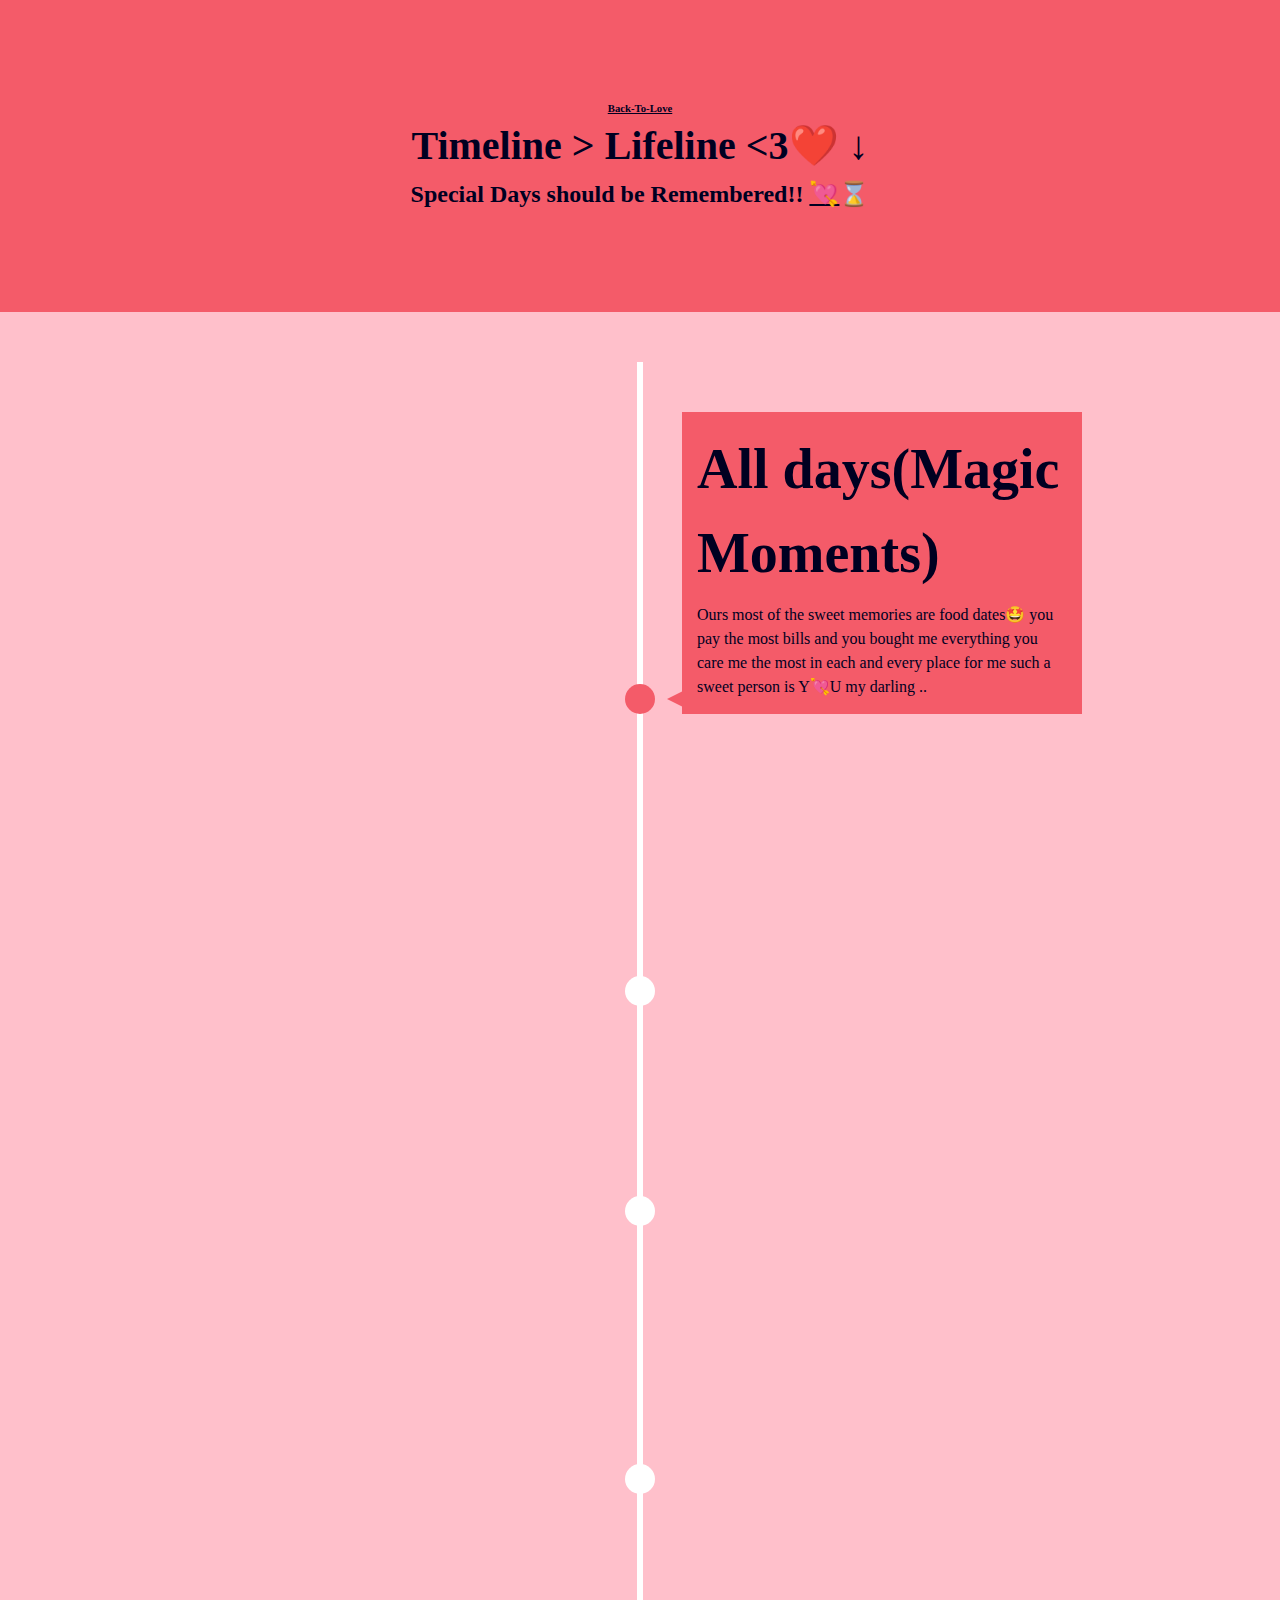
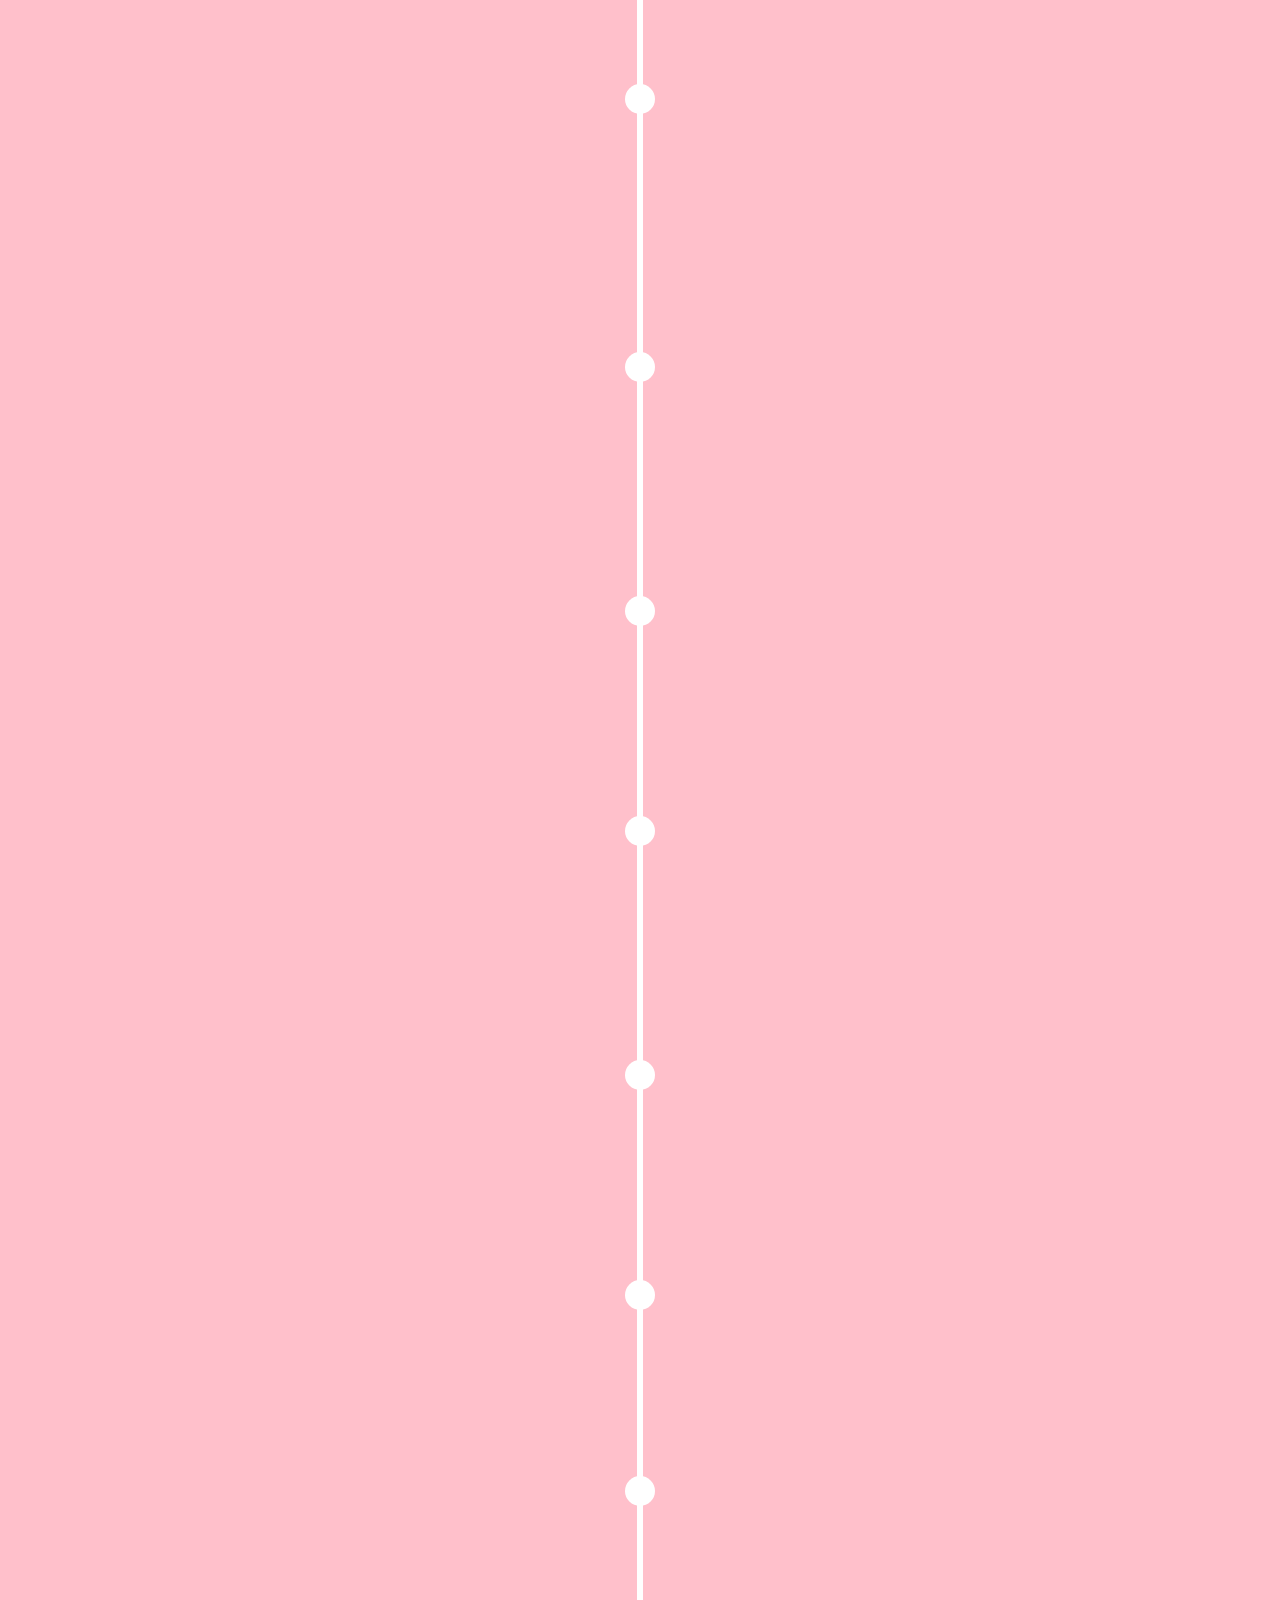
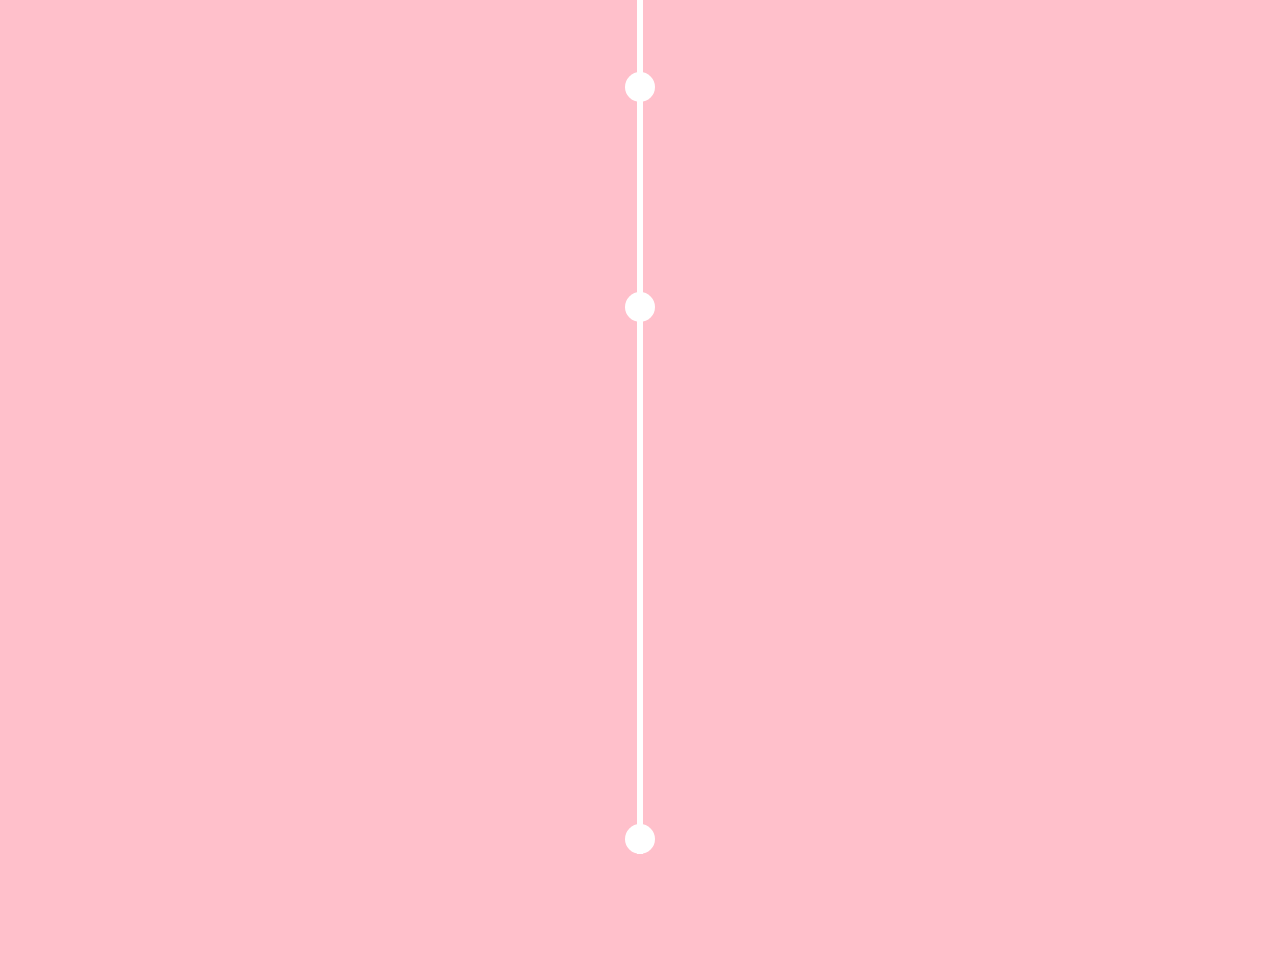
<file: timeline2.html>
<!DOCTYPE html>
<html lang="en">
<head>
    <meta charset="UTF-8">
    <meta name="viewport" content="width=device-width, initial-scale=1.0">
    <title>Document</title>
</head>
<body>
    <section class="intro">
        <div class="container">
          <a href="./index.html"><h6>Back-To-Love</h6></a>
          <h1>Timeline > Lifeline <3❤️   &darr; </h1>
          <h2>Special Days should be Remembered!! <a href="#timeline">💘</a>⌛</h2>
          </div>
      </section>
      
      <section class="timeline" id="timeline">
        <ul>
          <li>
            <div>
              <time>All days<span class="time1"></span>(Magic Moments)</time> Ours most of the sweet memories are food dates🤩 you pay the most bills and you bought me everything you care me the most in each and every place for me such a sweet person is Y💘U my darling ..
            </div>
          </li>
          <li>
            <div>
              <time>2022 <span class="time1">(28 April)</span></time> 1st time we met eachother and very 1st time I had that guts to spoke with you at as you know very well that place 😁 and she was look like romba padipaali ponnu including spects glass 😹 and too intelligent also she was... 
            </div>
          </li>
          <li>
            <div>
              <time>2022 <span class="time1">(15 August)</span></time> after many online chats we had gone to a juice shop together that was a 1st date and took 1st selfie🤩 . 
            </div>
          </li>
          <li>
            <div>
              <time>2022 <span class="time1">(22 september)</span></time>😁 This is my birthday and that was special day to me coz she presented a gift for me and bought me a ice-cream😁. I liked that gift so much and so Happy for that and till now im using it and loved it...❤️   
            </div>
          </li>
          <li>
            <div>
              <time>2023 <span class="time1">(2 january)</span></time> That was the day 1st time, I proposed her!! and got rejected also 🖤😔..
            </div>
          </li>
          <li>
            <div>
              <time>2023 <span class="time1">(7 jan)</span></time> And this a very special day My Princess Birthday👸🏻👑 and I was so excited to meet her😁 for giving my small gift to her she accepted it but not fullfilly... coz of that time I proposed her💍.
            </div>
          </li>
          <li>
            <div>
              <time>2023 <span class="time1">(12 March)</span></time> very 1st time you bought me a shirt 🤩 that day was im so happy and at the same time you pranked mee that i dont forget💝...
            </div>
          </li>
          <li>
            <div>
              <time>2023 <span class="time1">(22 september)</span></time> Again my birthday very special day along with my cutiee pie 😁 and friends💞.
            </div>
          </li>
          <li>
            <div>
              <time>2024 <span class="time1">(6 April)</span></time> Time is now 10.45pm she accepted my love and she proposed me in a  different way😁🤩 that day is unforgettable....
            </div>
          </li>
          <li>
            <div>
              <time>2024 <span class="time1">(30 April)</span></time> The most beautiful days of daily travel in bus together😁🤩 spending more time and eating foods..
            </div>
          </li>
          <li>
            <div>
              <time>2024 <span class="time1">(11 May)</span></time> In this day 1st time Y💘U kissed me🤩
            </div>
          </li>
          <li>
            <div>
              <time>2024 <span class="time1">(4 july)</span></time> 1st movie date blissful💓🤩
            </div>
          </li>
          
          <li>
            <div>
              <time>2024 <span class="time1">(22 September)</span></time> Again my birthday with you is much more special to me 🤩
            </div>
          </li>
         
          <li>
            <div>
              <time>2025 <span class="time1">(7 jan)</span></time>This day is today is very special about my favourite person and my partner and this year💜 is more special your responsibility and desires have to be accomplished together amd Im always be with you in all ups ans downs we will face together for a life time and dont worry avout the struggles and problems we will face it...💔, Maybe im not a good enough for you sometimes what you expects.. but I'll put my 1000% efforts for you love me the most of everything always to be your Man and Y💘U can feels safer with Mee... I'll stand with you in every situation and supports Y💘U.
              I know you expects this from me in real time conversation but already you Know about mee😔<h5>I love Y💘U the most...</h5> <h3>I'll Meet You Soon...❤️ </h3>
            </div>
          </li>
        </ul>
      </section>


     
      <!-- <footer class="page-footer">
        <span>made by </span>
        <a href="https://georgemartsoukos.com/" target="_blank">
          <img width="24" height="24" src="https://assets.codepen.io/162656/george-martsoukos-small-logo.svg" alt="George Martsoukos logo">
        </a>
      </footer> -->



<!-- 

      This day is today is very special about my favourite person and my partner and this year is more special your responsibility and desires have to be accomplished together amd Im always be with you in all ups ans downs we will face together for a life time and dont worry avout the struggles and problems we will face it..., Maybe im not a good enough for you sometimes what you expects.. but I'll put my 1000% efforts for you love me the most of everything always to be your Man and Y💘U can feels safer with Mee..    -->








      <style>

































        *,
*::before,
*::after {
  margin: 0;
  padding: 0;
  box-sizing: border-box;
}

a {
  color: inherit;
}

  body {
  font: normal 16px/1.5 "Helvetica Neue";
  background: pink;
  color: rgb(0, 0, 33);
  overflow-x: hidden;
  padding-bottom: 50px;
} 


/* INTRO SECTION
–––––––––––––––––––––––––––––––––––––––––––––––––– */

.intro {
  background: #f45b69;
    /* background: #456990; */

  padding: 100px 0;
}

.container {
  width: 90%;
  max-width: 1200px;
  margin: 0 auto;
  text-align: center;
}

h1 {
  font-size: 2.5rem;
}


/* TIMELINE
–––––––––––––––––––––––––––––––––––––––––––––––––– */

.timeline ul {
  /* background: #456990; */
  background: pink;
  padding: 50px 0;
}

.timeline ul li {
  list-style-type: none;
  position: relative;
  width: 6px;
  margin: 0 auto;
  padding-top: 50px;
  background: #fff;
}

.timeline ul li::after {
  content: "";
  position: absolute;
  left: 50%;
  bottom: 0;
  transform: translateX(-50%);
  width: 30px;
  height: 30px;
  border-radius: 50%;
  background: inherit;
  z-index: 1;
}

.timeline ul li div {
  position: relative;
  bottom: 0;
  width: 400px;
  padding: 15px;
  background: #f45b69;
}

.timeline ul li div::before {
  content: "";
  position: absolute;
  bottom: 7px;
  width: 0;
  height: 0;
  border-style: solid;
}

.timeline ul li:nth-child(odd) div {
  left: 45px;
}

.timeline ul li:nth-child(odd) div::before {
  left: -15px;
  border-width: 8px 16px 8px 0;
  border-color: transparent #f45b69 transparent transparent;
}

.timeline ul li:nth-child(even) div {
  left: -439px;
}

.timeline ul li:nth-child(even) div::before {
  right: -15px;
  border-width: 8px 0 8px 16px;
  border-color: transparent transparent transparent #f45b69;
}

time {
  display: block;
  font-size: 3.5rem;
  font-weight: bold;
  margin-bottom: 8px;
}
.time1 { 
  font-size: 2rem;

}


/* EFFECTS
–––––––––––––––––––––––––––––––––––––––––––––––––– */

.timeline ul li::after {
  transition: background 0.5s ease-in-out;
}

.timeline ul li.in-view::after {
  background: #f45b69;
}

.timeline ul li div {
  visibility: hidden;
  opacity: 0;
  transition: all 0.5s ease-in-out;
}

.timeline ul li:nth-child(odd) div {
  transform: translate3d(200px, 0, 0);
}

.timeline ul li:nth-child(even) div {
  transform: translate3d(-200px, 0, 0);
}

.timeline ul li.in-view div {
  transform: none;
  visibility: visible;
  opacity: 1;
}


/* GENERAL MEDIA QUERIES
–––––––––––––––––––––––––––––––––––––––––––––––––– */

@media screen and (max-width: 900px) {
  .timeline ul li div {
    width: 250px;
  }
  .timeline ul li:nth-child(even) div {
    left: -289px;
    /*250+45-6*/
  }
}

@media screen and (max-width: 600px) {
  .timeline ul li {
    margin-left: 20px;
  }
  .timeline ul li div {
    width: calc(100vw - 91px);
  }
  .timeline ul li:nth-child(even) div {
    left: 45px;
  }
  .timeline ul li:nth-child(even) div::before {
    left: -15px;
    border-width: 8px 16px 8px 0;
    border-color: transparent #f45b69 transparent transparent;
  }
}


/* EXTRA/CLIP PATH STYLES
–––––––––––––––––––––––––––––––––––––––––––––––––– */
.timeline-clippy ul li::after {
  width: 40px;
  height: 40px;
  border-radius: 0;
}

.timeline-rhombus ul li::after {
  clip-path: polygon(50% 0%, 100% 50%, 50% 100%, 0% 50%);
}

.timeline-rhombus ul li div::before {
  bottom: 12px;
}

.timeline-star ul li::after {
  clip-path: polygon(
    50% 0%,
    61% 35%,
    98% 35%,
    68% 57%,
    79% 91%,
    50% 70%,
    21% 91%,
    32% 57%,
    2% 35%,
    39% 35%
  );
}

.timeline-heptagon ul li::after {
  clip-path: polygon(
    50% 0%,
    90% 20%,
    100% 60%,
    75% 100%,
    25% 100%,
    0% 60%,
    10% 20%
  );
}

.timeline-infinite ul li::after {
  animation: scaleAnimation 2s infinite;
}

@keyframes scaleAnimation {
  0% {
    transform: translateX(-50%) scale(1);
  }
  50% {
    transform: translateX(-50%) scale(1.5);
  }
  100% {
    transform: translateX(-50%) scale(1);
  }
}


/* FOOTER STYLES
–––––––––––––––––––––––––––––––––––––––––––––––––– */
.page-footer {
  position: fixed;
  right: 0;
  bottom: 20px;
  display: flex;
  align-items: center;
  padding: 5px;
  color: black;
  background: rgba(255, 255, 255, 0.65);
}

.page-footer a {
  display: flex;
  margin-left: 4px;
}
      </style>


<script>
    (function () {
  "use strict";

  // define variables
  var items = document.querySelectorAll(".timeline li");

  // check if an element is in viewport
  // http://stackoverflow.com/questions/123999/how-to-tell-if-a-dom-element-is-visible-in-the-current-viewport
  function isElementInViewport(el) {
    var rect = el.getBoundingClientRect();
    return (
      rect.top >= 0 &&
      rect.left >= 0 &&
      rect.bottom <=
        (window.innerHeight || document.documentElement.clientHeight) &&
      rect.right <= (window.innerWidth || document.documentElement.clientWidth)
    );
  }

  function callbackFunc() {
    for (var i = 0; i < items.length; i++) {
      if (isElementInViewport(items[i])) {
        items[i].classList.add("in-view");
      }
    }
  }

  // listen for events
  window.addEventListener("load", callbackFunc);
  window.addEventListener("resize", callbackFunc);
  window.addEventListener("scroll", callbackFunc);
})();

</script>
</body>
</html>
</file>
